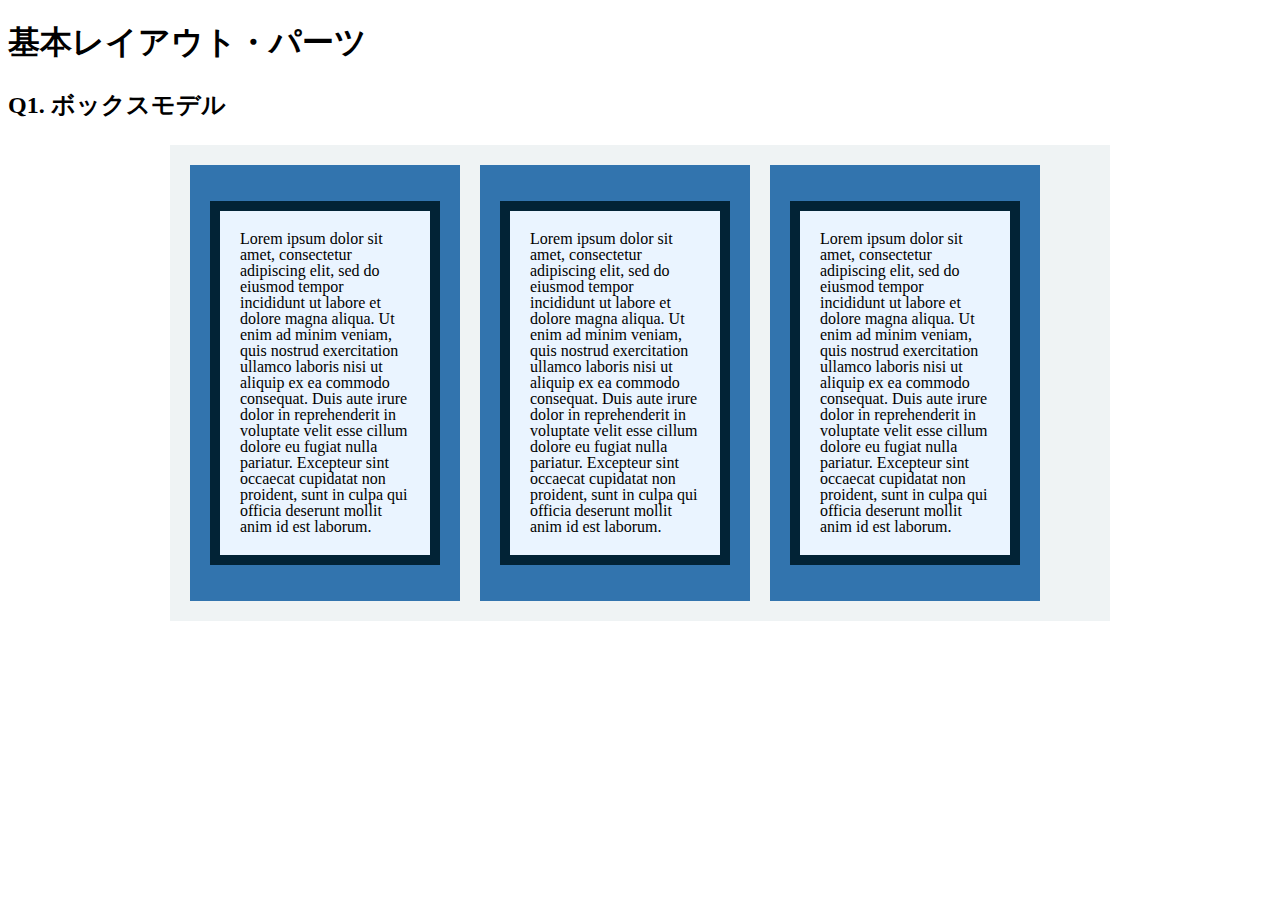
<file: layout_parts/q1/index.html>
<!DOCTYPE html>
<html>
  <head>
    <meta charset="utf-8">
    <meta http-equiv="X-UA-Compatible" content="IE=edge">
    <meta name="viewport" content="width=device-width, initial-scale=1.0, maximum-scale=1.0, user-scalable=no">
    <meta name="format-detection" content="telephone=no">
    <title>基本レイアウト・パーツ</title>
    <link rel="stylesheet" href="http://gizumo-inc.github.io/sample/front-lesson/layout_parts_new/assets/css/reset.css">
    <link rel="stylesheet" href="http://gizumo-inc.github.io/sample/front-lesson/layout_parts_new/assets/css/base.css">
    <link rel="stylesheet" href="css/style.css">
  </head>
  <body>
    <div class="wrapper">
      <h1 class="title">基本レイアウト・パーツ</h1>
      <h2 class="headline">
        <p class="headline__text">Q1. ボックスモデル</p>
      </h2>
      <div class="box">
        <!--
            このQ1のみ「answer」フォルダがあり、そこにQ1でのHTML/CSSの説明が書いてあります。
            その「index.html」をブラウザとテキストエディタで開き、参考にしてみてください。

             この問題はmarginとpaddingとborderをうまく使ってボックスを配置する問題です。
             レイアウトとしては、1つの大きなボックスの中に3つのボックスが横並びになっていて、
             さらにその3つのボックスの中にそれぞれ1つずつボックスが入っている形になっています。
             3つのボックスはfloatで横並びにしているので、clearfixでの解除も忘れないようにしてください。

             ■この問題で使う大事なプロパティ
             ・margin
             ・padding
             ・border
             ・float
        -->
        <!-- 回答はクラスq1の要素の中に書いてね -->
        <!-- すでについてるクラスにはstyleを指定しない。styleをつける場合は自分で新たにクラスをつけること -->
        <div class="q1 q1_content clearfix">
          <div class="q1_content_box">
            <p class="q1_content_text">Lorem ipsum dolor sit amet, consectetur adipiscing elit, sed do eiusmod tempor incididunt ut labore et dolore magna aliqua. Ut enim ad minim veniam, quis nostrud exercitation ullamco laboris nisi ut aliquip ex ea commodo consequat. Duis aute irure dolor in reprehenderit in voluptate velit esse cillum dolore eu fugiat nulla pariatur. Excepteur sint occaecat cupidatat non proident, sunt in culpa qui officia deserunt mollit anim id est laborum.</p>
          </div>

          <div class="q1_content_box">
            <p class="q1_content_text">Lorem ipsum dolor sit amet, consectetur adipiscing elit, sed do eiusmod tempor incididunt ut labore et dolore magna aliqua. Ut enim ad minim veniam, quis nostrud exercitation ullamco laboris nisi ut aliquip ex ea commodo consequat. Duis aute irure dolor in reprehenderit in voluptate velit esse cillum dolore eu fugiat nulla pariatur. Excepteur sint occaecat cupidatat non proident, sunt in culpa qui officia deserunt mollit anim id est laborum.</p>
          </div>
          
          <div class="q1_content_box">
            <p class="q1_content_text">Lorem ipsum dolor sit amet, consectetur adipiscing elit, sed do eiusmod tempor incididunt ut labore et dolore magna aliqua. Ut enim ad minim veniam, quis nostrud exercitation ullamco laboris nisi ut aliquip ex ea commodo consequat. Duis aute irure dolor in reprehenderit in voluptate velit esse cillum dolore eu fugiat nulla pariatur. Excepteur sint occaecat cupidatat non proident, sunt in culpa qui officia deserunt mollit anim id est laborum.</p>
          </div>
            
        </div>
        <!-- 回答はクラスq1の要素の中に書いてね -->
      </div>
    </div>
  </body>
</html>
</file>
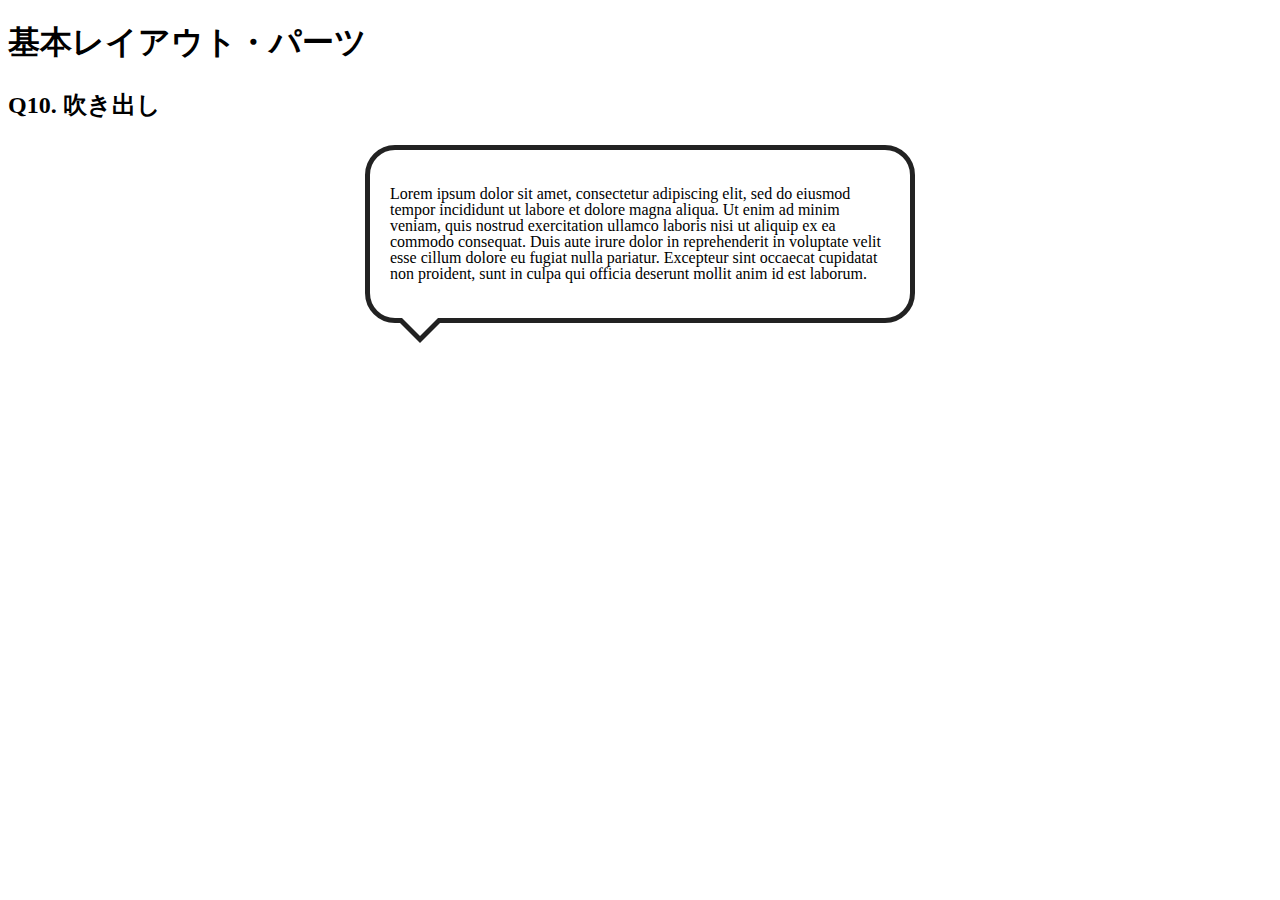
<file: layout_parts/q10/index.html>
<!DOCTYPE html>
<html>
  <head>
    <meta charset="utf-8">
    <meta http-equiv="X-UA-Compatible" content="IE=edge">
    <meta name="viewport" content="width=device-width, initial-scale=1.0, maximum-scale=1.0, user-scalable=no">
    <meta name="format-detection" content="telephone=no">
    <title>基本レイアウト・パーツ</title>
    <link rel="stylesheet" href="http://gizumo-inc.github.io/sample/front-lesson/layout_parts_new/assets/css/reset.css">
    <link rel="stylesheet" href="http://gizumo-inc.github.io/sample/front-lesson/layout_parts_new/assets/css/base.css">
    <link rel="stylesheet" href="css/style.css">
  </head>
  <body>
    <div class="wrapper">
      <h1 class="title">基本レイアウト・パーツ</h1>
      <h2 class="headline">
        <p class="headline__text">Q10. 吹き出し</p>
      </h2>
      <div class="box">
        <!--
             吹き出しというのもwebサイトにおいてよく使われるパーツです。
             これもCSSだけで実装することができますが、吹き出しの枠線の三角の部分がむずかしいかと思います。
             やり方は何通りかありますので、調べてみて自分なりの方法で再現してみてください。

             ■この問題で使う大事なプロパティ
             ・position

             ■この問題で使う大事な擬似要素
             ・:before
             ・:after
        -->
        <!-- 回答はクラスq10の要素の中に書いてね -->
        <!-- すでについてるクラスにはstyleを指定しない。styleをつける場合は自分で新たにクラスをつけること -->
        <div class="q10">
          <div class="q10_box">
            <p class="q10_text">
              Lorem ipsum dolor sit amet, consectetur adipiscing elit, sed do eiusmod tempor incididunt ut labore et dolore magna aliqua. Ut enim ad minim veniam, quis nostrud exercitation ullamco laboris nisi ut aliquip ex ea commodo consequat. Duis aute irure dolor in reprehenderit in voluptate velit esse cillum dolore eu fugiat nulla pariatur. Excepteur sint occaecat cupidatat non proident, sunt in culpa qui officia deserunt mollit anim id est laborum.
            </p>
          </div>
        </div>
        <!-- 回答はクラスq10の要素の中に書いてね -->
      </div>
    </div>
  </body>
</html>
</file>
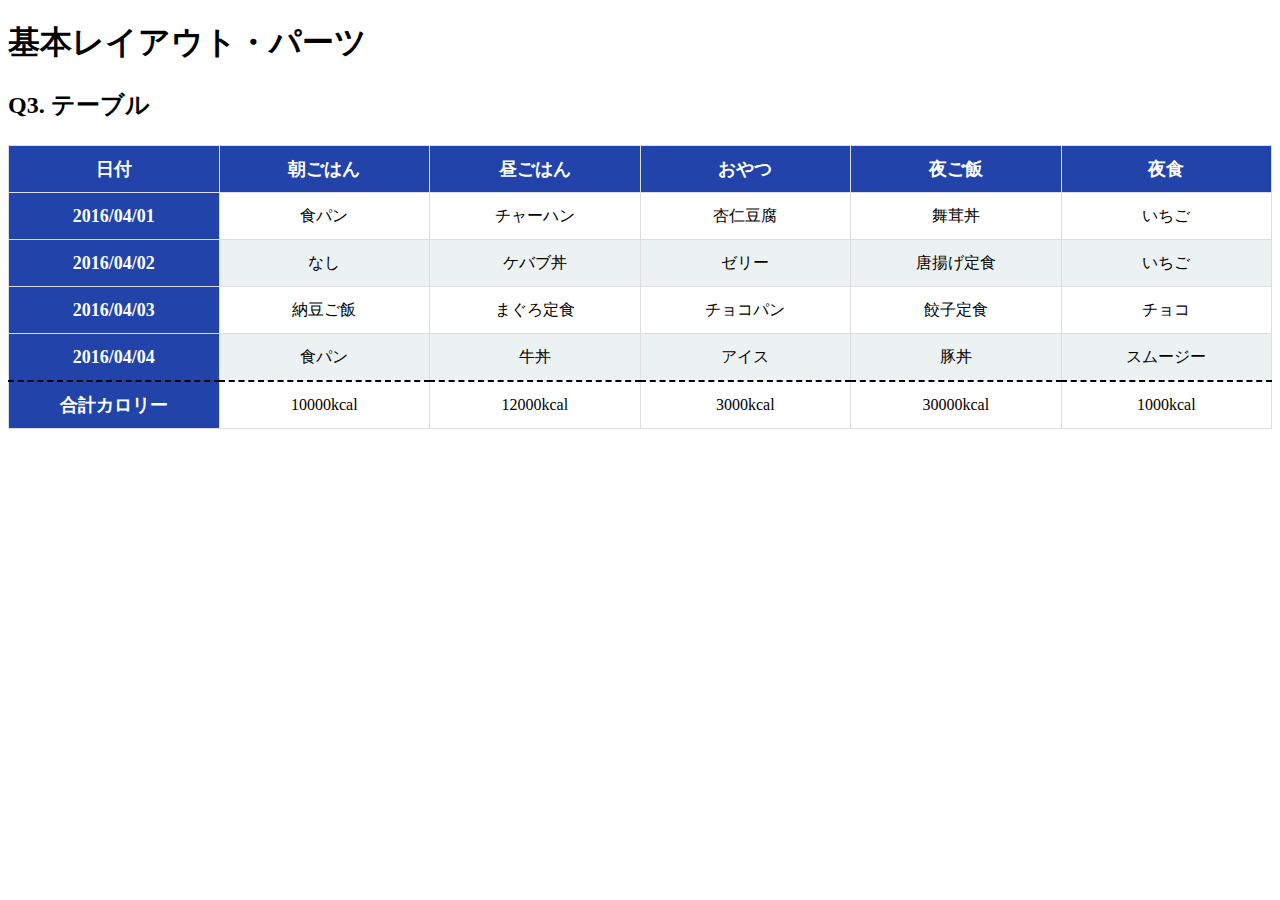
<file: layout_parts/q3/index.html>
<!DOCTYPE html>
<html>
  <head>
    <meta charset="utf-8">
    <meta http-equiv="X-UA-Compatible" content="IE=edge">
    <meta name="viewport" content="width=device-width, initial-scale=1.0, maximum-scale=1.0, user-scalable=no">
    <meta name="format-detection" content="telephone=no">
    <title>基本レイアウト・パーツ</title>
    <link rel="stylesheet" href="http://gizumo-inc.github.io/sample/front-lesson/layout_parts_new/assets/css/reset.css">
    <link rel="stylesheet" href="http://gizumo-inc.github.io/sample/front-lesson/layout_parts_new/assets/css/base.css">
    <link rel="stylesheet" href="css/style.css">
  </head>
  <body>
    <div class="wrapper">
      <h1 class="title">基本レイアウト・パーツ</h1>
      <h2 class="headline">
        <p class="headline__text">Q3. テーブル</p>
      </h2>
      <div class="box">
        <!--
             tableタグを使って表をつくってもらいます。
             tableタグ内では使っていいタグと使っていい順序というものが決まっています。
             それを検索しながら当てはめてください。

             背景色が青いセルのfont-sizeは18pxでline-heightが26pxです。
             それ以外のセルはfont-sizeが16pxでline-heightが22pxです。

             ■この問題で使う大事なプロパティ
             ・table-layout

             ■この問題で使う大事な擬似要素
             ・:nth-child
             ・:first-child
             ・:last-child

             ■必須ではないけど使えると便利な擬似要素
             ・:not
        -->
        <!-- 回答はクラスq3の要素の中に書いてね -->
        <!-- すでについてるクラスにはstyleを指定しない。styleをつける場合は自分で新たにクラスをつけること -->
        <div class="q3">
          <table class="q3_table">
            <thead>
              <tr>
                <th>日付</th>
                <th>朝ごはん</th>
                <th>昼ごはん</th>
                <th>おやつ</th>
                <th>夜ご飯</th>
                <th>夜食</th>
              </tr>
            </thead>
            <tbody>
              <tr>
                <th>2016/04/01</th>
                <td>食パン</td>
                <td>チャーハン</td>
                <td>杏仁豆腐</td>
                <td>舞茸丼</td>
                <td>いちご</td>
              </tr>
              <tr>
                <th>2016/04/02</th>
                <td>なし</td>
                <td>ケバブ丼</td>
                <td>ゼリー</td>
                <td>唐揚げ定食</td>
                <td>いちご</td>
              </tr>
              <tr>
                <th>2016/04/03</th>
                <td>納豆ご飯</td>
                <td>まぐろ定食</td>
                <td>チョコパン</td>
                <td>餃子定食</td>
                <td>チョコ</td>
              </tr>
              <tr>
                <th>2016/04/04</th>
                <td>食パン</td>
                <td>牛丼</td>
                <td>アイス</td>
                <td>豚丼</td>
                <td>スムージー</td>
              </tr>
              <tr>
                <th>合計カロリー</th>
                <td>10000kcal</td>
                <td>12000kcal</td>
                <td>3000kcal</td>
                <td>30000kcal</td>
                <td>1000kcal</td>
              </tr>
            </tbody>
          </table>
        </div>
        <!-- 回答はクラスq3の要素の中に書いてね -->
      </div>
    </div>
  </body>
</html>
</file>
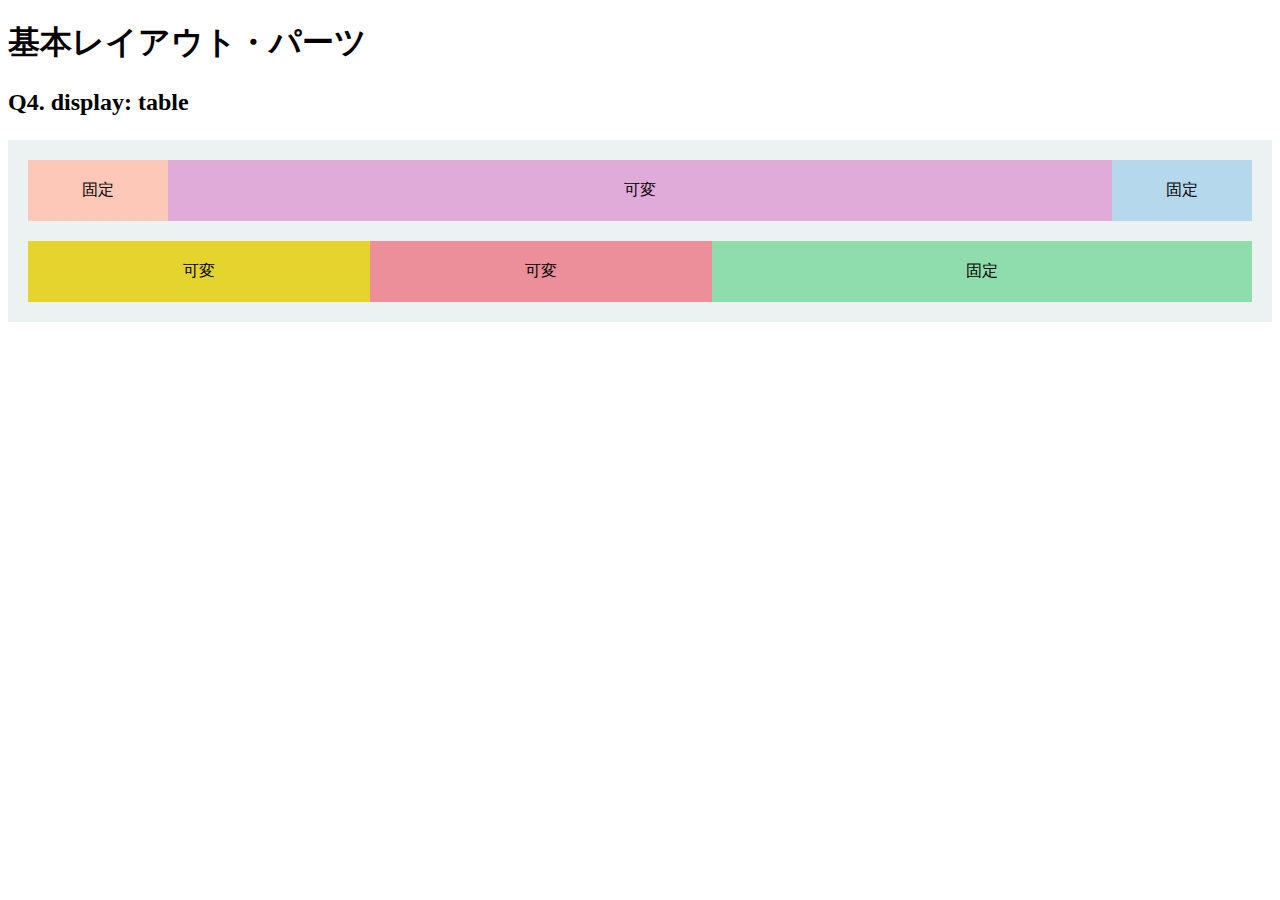
<file: layout_parts/q4/index.html>
<!DOCTYPE html>
<html>
  <head>
    <meta charset="utf-8">
    <meta http-equiv="X-UA-Compatible" content="IE=edge">
    <meta name="viewport" content="width=device-width, initial-scale=1.0, maximum-scale=1.0, user-scalable=no">
    <meta name="format-detection" content="telephone=no">
    <title>基本レイアウト・パーツ</title>
    <link rel="stylesheet" href="http://gizumo-inc.github.io/sample/front-lesson/layout_parts_new/assets/css/reset.css">
    <link rel="stylesheet" href="http://gizumo-inc.github.io/sample/front-lesson/layout_parts_new/assets/css/base.css">
    <link rel="stylesheet" href="css/style.css">
  </head>
  <body>
    <div class="wrapper">
      <h1 class="title">基本レイアウト・パーツ</h1>
      <h2 class="headline">
        <p class="headline__text">Q4. display: table</p>
      </h2>
      <div class="box">
        <!--
             Webサイトを作る際、「メインコンテンツはウィンドウの横幅に応じて伸縮するけれどサイドバーは常に固定値」といったようなレイアウトをすることが多々あります。
             そのようなときに、ウィンドウサイズに対して固定のものと可変のものを横に並べるやり方がわからないとレイアウトができません。
             display: tableを使うことで実現することができるのでやってみましょう。
             固定と書いてあるdivはウィンドウサイズが変わっても横幅が変化せず、可変と書いてあるdivはウィンドウサイズの変化に合わせて横幅が変化するようにスタイルをあてます。

             今回もHTMLは記述してあるので、新たにclassを付与してスタイルをあててください。
             .q4のdivにスタイルを当てる場合は、.q4に当てるのではなく新たにclassを付与してスタイルをあててください。

             ■この問題で使う大事なプロパティ
             ・display: table
             ・display: table-cell
        -->
        <!-- 回答はクラスq4の要素の中に書いてね -->
        <!-- すでについてるクラスにはstyleを指定しない。styleをつける場合は自分で新たにクラスをつけること -->
        <!-- 新たにタグは追加しなくてもできます。 -->
        <div class="q4 q4_box">
          <div class="q4_bar">
            <div class="q4_cell pink">固定</div>
            <div class="q4_cell purple">可変</div>
            <div class="q4_cell blue">固定</div>
          </div>
          <div class="q4_bar">
            <div class="q4_cell yellow">可変</div>
            <div class="q4_cell red">可変</div>
            <div class="q4_cell green">固定</div>
          </div>
        </div>
        <!-- 回答はクラスq4の要素の中に書いてね -->
      </div>
    </div>
  </body>
</html>
</file>
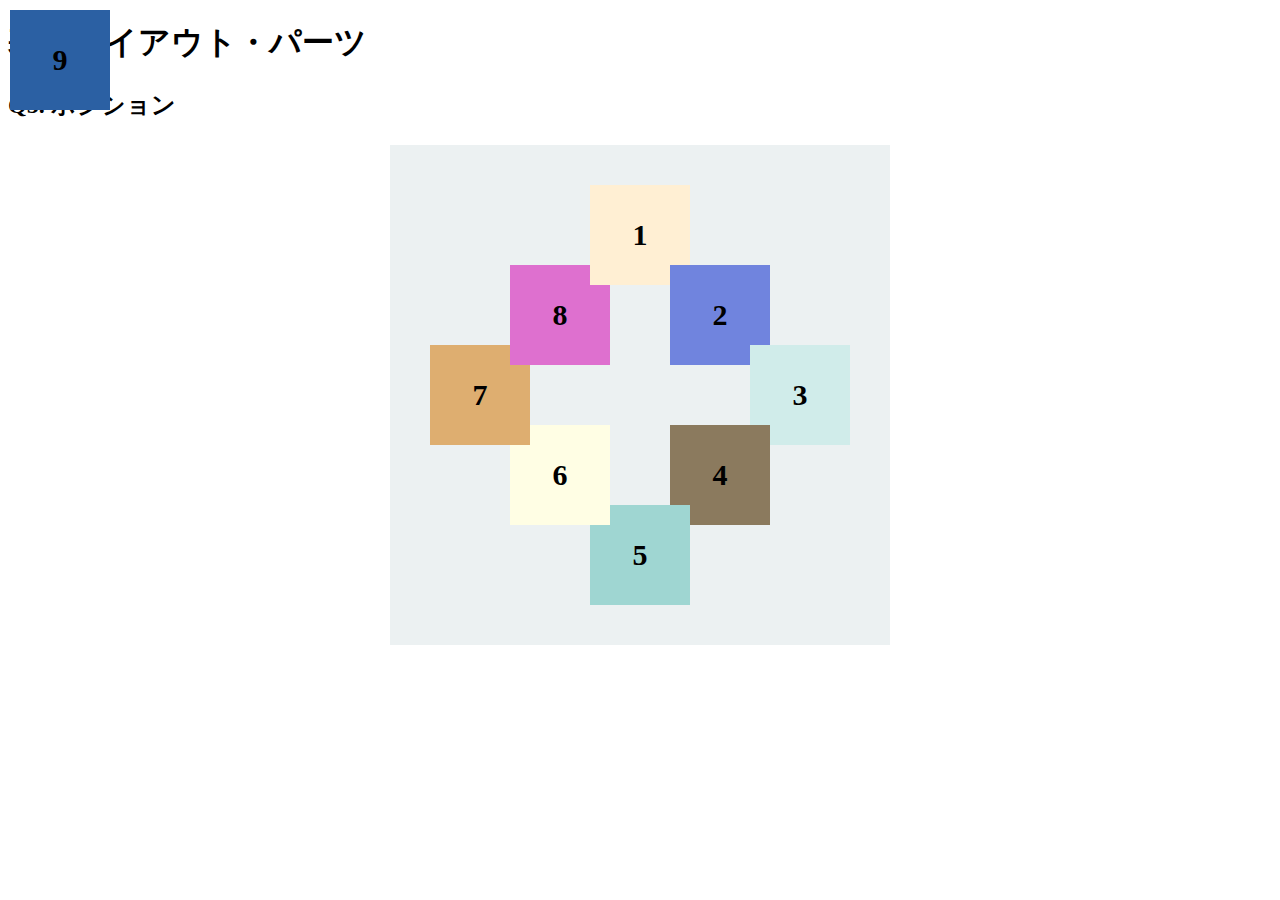
<file: layout_parts/q5/index.html>
<!DOCTYPE html>
<html>
  <head>
    <meta charset="utf-8">
    <meta http-equiv="X-UA-Compatible" content="IE=edge">
    <meta name="viewport" content="width=device-width, initial-scale=1.0, maximum-scale=1.0, user-scalable=no">
    <meta name="format-detection" content="telephone=no">
    <title>基本レイアウト・パーツ</title>
    <link rel="stylesheet" href="http://gizumo-inc.github.io/sample/front-lesson/layout_parts_new/assets/css/reset.css">
    <link rel="stylesheet" href="http://gizumo-inc.github.io/sample/front-lesson/layout_parts_new/assets/css/base.css">
    <link rel="stylesheet" href="css/style.css">
  </head>
  <body>
    <div class="wrapper">
      <h1 class="title">基本レイアウト・パーツ</h1>
      <h2 class="headline">
        <p class="headline__text">Q5. ポジション</p>
      </h2>
      <div class="box">
        <!--
             9個のボックスをきれいに配置しましょう。ボックスの重なり方(どれが上にあるのか)も意識してください。
             9番のボックスは常に(画面サイズに関わらず、スクロールに付随して)画面の左上に存在するように配置してください。

             ちなみにこの問題では、すでにHTMLは用意されています。
             ただ順序がばらばらになっているので、HTMLは変えずにCSSだけで正しい順序で配置してみてください。(classの付与は可)

             普通にやると1番のボックスが8番のボックスの下になってしまいます。
             下記にある「この問題で使う大事な擬似要素」のbefore or afterを使って、
             1番のボックスと同じ色、重なり部分と同じ大きさの要素を作ってpositionで配置しましょう。

             ■この問題で使う大事なプロパティ
             ・position
             ・z-index
             ■この問題で使う大事な擬似要素
             ・:before or :after
        -->
        <!-- 回答はクラスq5の要素の中に書いてね -->
        <!-- すでについてるクラスにはstyleを指定しない。styleをつける場合は自分で新たにクラスをつけること -->
        <!-- 新たにタグは追加しなくてもできます。 -->
        <div class="q5 q5_box">
          <div class="q5_content box8">8</div>
          <div class="q5_content box5">5</div>
          <div class="q5_content box1">1</div>
          <div class="q5_content box7">7</div>
          <div class="q5_content box4">4</div>
          <div class="q5_content box6">6</div>
          <div class="q5_content box2">2</div>
          <div class="q5_content box3">3</div>
          <div class="q5_content box9">9</div>
        </div>
        <!-- 回答はクラスq5の要素の中に書いてね -->
      </div>
    </div>
  </body>
</html>
</file>
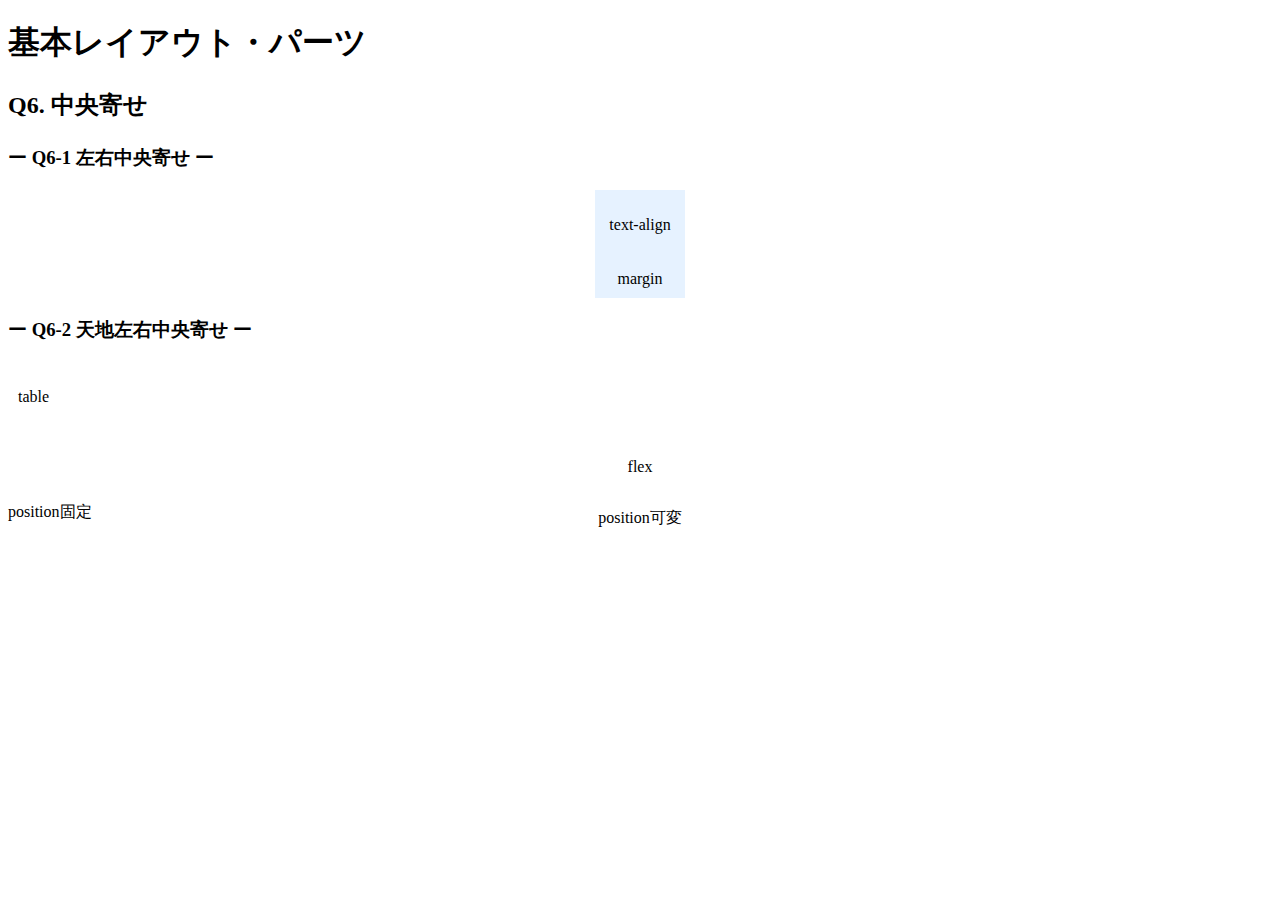
<file: layout_parts/q6/index.html>
<!DOCTYPE html>
<html>
  <head>
    <meta charset="utf-8">
    <meta http-equiv="X-UA-Compatible" content="IE=edge">
    <meta name="viewport" content="width=device-width, initial-scale=1.0, maximum-scale=1.0, user-scalable=no">
    <meta name="format-detection" content="telephone=no">
    <title>基本レイアウト・パーツ</title>
    <link rel="stylesheet" href="http://gizumo-inc.github.io/sample/front-lesson/layout_parts_new/assets/css/reset.css">
    <link rel="stylesheet" href="http://gizumo-inc.github.io/sample/front-lesson/layout_parts_new/assets/css/base.css">
    <link rel="stylesheet" href="css/style.css">
  </head>
  <body>
    <div class="wrapper">
      <h1 class="title">基本レイアウト・パーツ</h1>
      <h2 class="headline">
        <p class="headline__text">Q6. 中央寄せ</p>
      </h2>
      <div class="box">
        <!--
             左右の中央寄せや、天地(上下)の中央寄せというのはサイトを作っているとよく遭遇するレイアウトです。
             色々なやり方があるのですが、状況に応じて最適なものは違うので適切な配置の仕方ができるようになりましょう。
             この問題ではHTMLはすでに用意しているので、classを自分で付与してスタイルをあててください。
        -->
        <div class="box__inner">
          <h3 class="box__headline">
            <p class="box__headline__text">ー Q6-1 左右中央寄せ ー</p>
          </h3>
          <!--
               ブロック要素内のテキスト(or インライン要素)の左右中央寄せに関してはtext-align:centerを設定することで簡単にできます。
               ただ、ブロック要素そのものの左右中央寄せは少し工夫をしないとできません。
               大きく分けて2通りのやり方があるのですが、それが以下の問題の2つです。
               中央寄せするブロックの横幅が可変の場合はtext-alignでの方法が、固定の場合はmarginでの方法が向いています。
          -->
          <div class="q6 q6--horizontal">
            <!--
                 ■この問題で使う大事なプロパティ
                 ・display
                 ・text-align
            -->
            <!-- Q6-1の回答はここに書いてね -->
            <!-- 新たにタグは追加しなくてもできます。 -->
            <div class="q6__box q6_1_left">
              <div class="q6_1 q6_1_left_text">
                <p>text-align</p>
              </div>
            </div>
            <!-- Q6-1の回答はここに書いてね -->

            <!--
                 ■この問題で使う大事なプロパティ
                 ・margin
            -->
            <!-- Q6-1の回答はここに書いてね -->
            <!-- 新たにタグは追加しなくてもできます。 -->
            <div class="q6__box q6_1_right">
              <p class="q6_1">margin</p>
            </div>
            <!-- Q6-1の回答はここに書いてね -->
          </div>
        </div>

        <div class="box__inner">
          <h3 class="box__headline">
            <p class="box__headline__text">ー Q6-2 天地左右中央寄せ ー</p>
          </h3>
          <!--
               ブロック要素の天地中央寄せは左右よりも難易度が高くなります。
               そして天地の中央寄せができる状態だと左右もできる状態に自然になっているため、今回は天地左右の中央寄せになります。
               やり方は大きくわけて3つあります。
               1番目の方法は少し前までよく使われていたやり方で全てのブラウザで表示ができますが、HTMLの記述が冗長になってしまいます。
               2番目の方法は最新の記述で、とても簡単に書くことができますが、少し古いブラウザだと対応していません。
               3番目の方法もよく使われますが、これも少し古いブラウザだと対応していません。

               この問題もHTMLが用意されているのでclassを付与してスタイルをあててください。すでにふられているclassにスタイルをあてることはせず、新規でclassを作ってください。
          -->
          <!--
               ■この問題で使う大事なプロパティ
               ・display: table
               ・display: table-cell
               ・display: inline-block
               ・vertical-align
          -->
          <!-- Q6-2の回答はここに書いてね -->
          <!-- すでについてるクラスにはstyleを指定しない。styleをつける場合は自分で新たにクラスをつけること -->
          <!-- 新たにタグは追加しなくてもできます。 -->
          <div class="q6 q6--around q6_2_table">
            <div class="q6_2_table_box">
              <p class="q6_2_table_text">table</p>
            </div>
          </div>
          <!-- Q6-2の回答はここに書いてね -->
          <!--
               ■この問題で使う大事なプロパティ
               ・display: flex
               ・align-items
               ・justify-content
          -->
          <!-- Q6-2の回答はここに書いてね -->
          <!-- すでについてるクラスにはstyleを指定しない。styleをつける場合は自分で新たにクラスをつけること -->
          <!-- 新たにタグは追加しなくてもできます。 -->
          <div class="q6 q6--around q6_2_flex">
            <p class="q6_2_flex_text">flex</p>
          </div>
          <!-- Q6-2の回答はここに書いてね -->
          <div class="q6 q6--position">
            <!--
                 中央寄せする要素のサイズが固定のとき

                 ■この問題で使う大事なプロパティ
                 ・position
                 ・margin
            -->
            <!-- Q6-2の回答はここに書いてね -->
            <!-- すでについてるクラスにはstyleを指定しない。styleをつける場合は自分で新たにクラスをつけること -->
            <!-- 新たにタグは追加しなくてもできます。 -->
            <div class="q6__box is-stable q6_2_position1">
              <p class="q6__box__inner q6_2_position1_text">position固定</p>
            </div>
            <!-- Q6-2の回答はここに書いてね -->
            <!--
                 中央寄せする要素のサイズが可変のとき

                 ■この問題で使う大事なプロパティ
                 ・position
                 ・transform
            -->
            <!-- Q6-2の回答はここに書いてね -->
            <!-- すでについてるクラスにはstyleを指定しない。styleをつける場合は自分で新たにクラスをつけること -->
            <!-- 新たにタグは追加しなくてもできます。 -->
            <div class="q6__box is-flexible q6_2_position2">
              <p class="q6__box__inner q6_2_position2_text">position可変</p>
            </div>
            <!-- Q6-2の回答はここに書いてね -->
          </div>
        </div>
      </div>
    </div>
  </body>
</html>
</file>
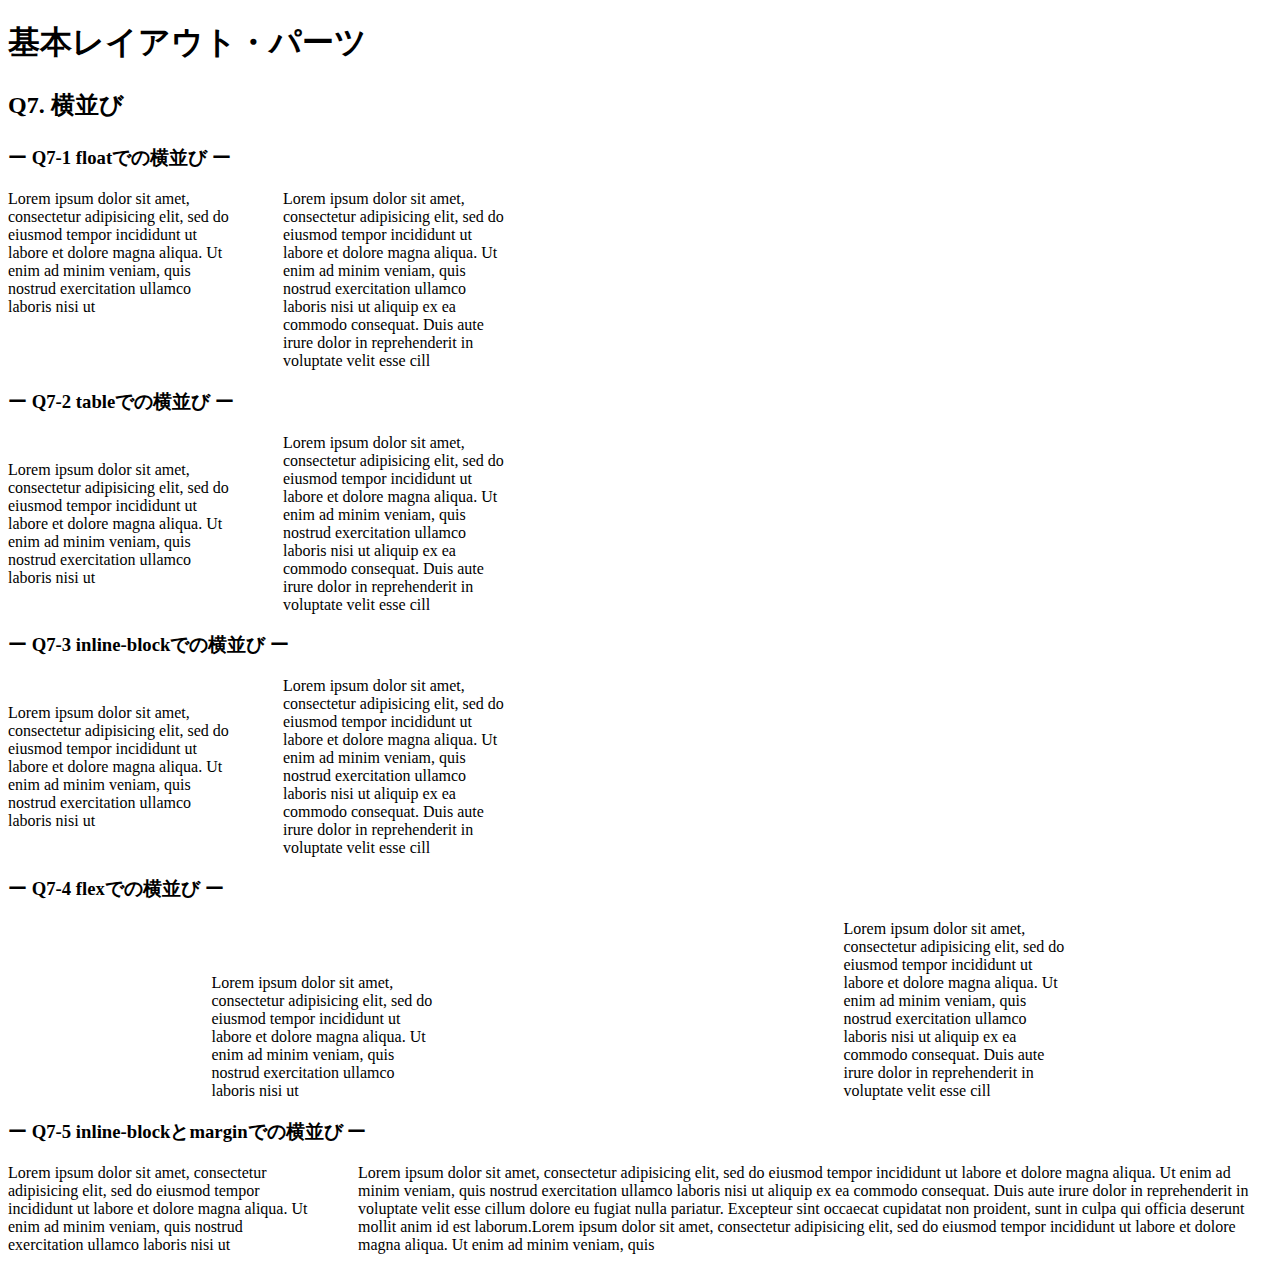
<file: layout_parts/q7/index.html>
<!DOCTYPE html>
<html>
  <head>
    <meta charset="utf-8">
    <meta http-equiv="X-UA-Compatible" content="IE=edge">
    <meta name="viewport" content="width=device-width, initial-scale=1.0, maximum-scale=1.0, user-scalable=no">
    <meta name="format-detection" content="telephone=no">
    <title>基本レイアウト・パーツ</title>
    <link rel="stylesheet" href="http://gizumo-inc.github.io/sample/front-lesson/layout_parts_new/assets/css/reset.css">
    <link rel="stylesheet" href="http://gizumo-inc.github.io/sample/front-lesson/layout_parts_new/assets/css/base.css">
    <link rel="stylesheet" href="css/style.css">
  </head>
  <body>
    <div class="wrapper">
      <h1 class="title">基本レイアウト・パーツ</h1>
      <h2 class="headline">
        <p class="headline__text">Q7. 横並び</p>
      </h2>
      <div class="box">
        <!--
             要素を横並びにするというのは、高頻出のレイアウトです。
             色々なやり方があるのですが、状況に応じて最適なものは違うので適切な配置の仕方ができるようになりましょう。
             この問題ではHTMLはすでに用意しているので、classを自分で付与してスタイルをあててください。
        -->
        <div class="box__inner">
          <h3 class="box__headline">
            <p class="box__headline__text">ー Q7-1 floatでの横並び ー</p>
          </h3>
          <!--
               ■この問題で使う大事なプロパティ
               ・float
          -->
          <!-- Q7の回答はここに書いてね -->
          <!-- すでについてるクラスにはstyleを指定しない。styleをつける場合は自分で新たにクラスをつけること -->
          <!-- 新たにタグは追加しなくてもできます。 -->
          <div class="q7 q7--float">
            <div class="q7__inner q7_float clearfix">
              <div class="q7__box q7_box">
                Lorem ipsum dolor sit amet, consectetur adipisicing elit, sed do eiusmod tempor incididunt ut labore et dolore magna aliqua. Ut enim ad minim veniam, quis nostrud exercitation ullamco laboris nisi ut
              </div>
              <div class="q7__box q7_box">
                Lorem ipsum dolor sit amet, consectetur adipisicing elit, sed do eiusmod tempor incididunt ut labore et dolore magna aliqua. Ut enim ad minim veniam, quis nostrud exercitation ullamco laboris nisi ut aliquip ex ea commodo consequat. Duis aute irure dolor in reprehenderit in voluptate velit esse cill
              </div>
            </div>
          </div>
          <!-- Q7の回答はここに書いてね -->
        </div>

        <div class="box__inner">
          <h3 class="box__headline">
            <p class="box__headline__text">ー Q7-2 tableでの横並び ー</p>
          </h3>
          <!--
               少しクセのある横並び方法です。

               ■この問題で使う大事なプロパティ
               ・display: table
               ・display: table-cell
          -->
          <!-- Q7の回答はここに書いてね -->
          <!-- すでについてるクラスにはstyleを指定しない。styleをつける場合は自分で新たにクラスをつけること -->
          <!-- 新たにタグは追加しなくてもできます。 -->
          <div class="q7 q7--table">
            <div class="q7__inner q7_2_box">
              <div class="q7__box q7_box">
                <div class="q7__box__text q7_2_text">
                  Lorem ipsum dolor sit amet, consectetur adipisicing elit, sed do eiusmod tempor incididunt ut labore et dolore magna aliqua. Ut enim ad minim veniam, quis nostrud exercitation ullamco laboris nisi ut
                </div>
              </div>
              <div class="q7__box q7_box">
                <div class="q7__box__text q7_2_text">
                  Lorem ipsum dolor sit amet, consectetur adipisicing elit, sed do eiusmod tempor incididunt ut labore et dolore magna aliqua. Ut enim ad minim veniam, quis nostrud exercitation ullamco laboris nisi ut aliquip ex ea commodo consequat. Duis aute irure dolor in reprehenderit in voluptate velit esse cill
                </div>
              </div>
            </div>
          </div>
          <!-- Q7の回答はここに書いてね -->
        </div>

        <div class="box__inner">
          <h3 class="box__headline">
            <p class="box__headline__text">ー Q7-3 inline-blockでの横並び ー</p>
          </h3>
          <!--
               ■この問題で使う大事なプロパティ
               ・display: inline-block
          -->
          <!-- Q7の回答はここに書いてね -->
          <!-- すでについてるクラスにはstyleを指定しない。styleをつける場合は自分で新たにクラスをつけること -->
          <!-- 新たにタグは追加しなくてもできます。 -->
          <div class="q7 q7--inlineblock">
            <div class="q7__inner q7_3_box">
              <div class="q7__box q7_box">
                Lorem ipsum dolor sit amet, consectetur adipisicing elit, sed do eiusmod tempor incididunt ut labore et dolore magna aliqua. Ut enim ad minim veniam, quis nostrud exercitation ullamco laboris nisi ut
              </div>
              <div class="q7__box q7_box">
                Lorem ipsum dolor sit amet, consectetur adipisicing elit, sed do eiusmod tempor incididunt ut labore et dolore magna aliqua. Ut enim ad minim veniam, quis nostrud exercitation ullamco laboris nisi ut aliquip ex ea commodo consequat. Duis aute irure dolor in reprehenderit in voluptate velit esse cill
              </div>
            </div>
          </div>
          <!-- Q7の回答はここに書いてね -->
        </div>

        <div class="box__inner">
          <h3 class="box__headline">
            <p class="box__headline__text">ー Q7-4 flexでの横並び ー</p>
          </h3>
          <!--
               簡単に横並びが可能、かつ様々なアレンジが可能ですが、
               少し古いブラウザには対応してないので、他のものもしっかりと覚えるようにしましょう。

               ■この問題で使う大事なプロパティ
               ・flex
          -->
          <!-- Q7の回答はここに書いてね -->
          <!-- すでについてるクラスにはstyleを指定しない。styleをつける場合は自分で新たにクラスをつけること -->
          <!-- 新たにタグは追加しなくてもできます。 -->
          <div class="q7 q7--flex">
            <div class="q7__inner q7_4_box">
              <div class="q7__box q7_box">
                Lorem ipsum dolor sit amet, consectetur adipisicing elit, sed do eiusmod tempor incididunt ut labore et dolore magna aliqua. Ut enim ad minim veniam, quis nostrud exercitation ullamco laboris nisi ut
              </div>
              <div class="q7__box q7_box">
                Lorem ipsum dolor sit amet, consectetur adipisicing elit, sed do eiusmod tempor incididunt ut labore et dolore magna aliqua. Ut enim ad minim veniam, quis nostrud exercitation ullamco laboris nisi ut aliquip ex ea commodo consequat. Duis aute irure dolor in reprehenderit in voluptate velit esse cill
              </div>
            </div>
          </div>
          <!-- Q7の回答はここに書いてね -->
        </div>

        <div class="box__inner">
          <h3 class="box__headline">
            <p class="box__headline__text">ー Q7-5 inline-blockとmarginでの横並び ー</p>
          </h3>
          <!--
               上記でやったdisplay: inline-block;での横並び方法の派生です。
               この方法を使うと固定幅 + 可変幅のレイアウトで横並びが可能です。
               ネガティブマージン（例：margin-left: -200px;）を使用します。

               ただ方法はいくつかあるので、固定幅 + 可変幅になっていれば問題ないです。

               ■この問題で使う大事なプロパティ
               ・display: inline-block
               ・margin, padding
          -->
          <!-- Q7の回答はここに書いてね -->
          <!-- すでについてるクラスにはstyleを指定しない。styleをつける場合は自分で新たにクラスをつけること -->
          <!-- 新たにタグは追加しなくてもできます。 -->
          <div class="q7 q7--margin">
            <div class="q7__inner is-full q7_5_box">
              <div class="q7__box q7_5_left">
                <div class="q7__box__text">
                  Lorem ipsum dolor sit amet, consectetur adipisicing elit, sed do eiusmod tempor incididunt ut labore et dolore magna aliqua. Ut enim ad minim veniam, quis nostrud exercitation ullamco laboris nisi ut
                </div>
              </div>
              <div class="q7__box q7_5_right">
                <div class="q7__box__text">
                  Lorem ipsum dolor sit amet, consectetur adipisicing elit, sed do eiusmod tempor incididunt ut labore et dolore magna aliqua. Ut enim ad minim veniam, quis nostrud exercitation ullamco laboris nisi ut aliquip ex ea commodo consequat. Duis aute irure dolor in reprehenderit in voluptate velit esse cillum dolore eu fugiat nulla pariatur. Excepteur sint occaecat cupidatat non proident, sunt in culpa qui officia deserunt mollit anim id est laborum.Lorem ipsum dolor sit amet, consectetur adipisicing elit, sed do eiusmod tempor incididunt ut labore et dolore magna aliqua. Ut enim ad minim veniam, quis
                </div>
              </div>
            </div>
          </div>
          <!-- Q7の回答はここに書いてね -->
        </div>
      </div>
    </div>
  </body>
</html>
</file>
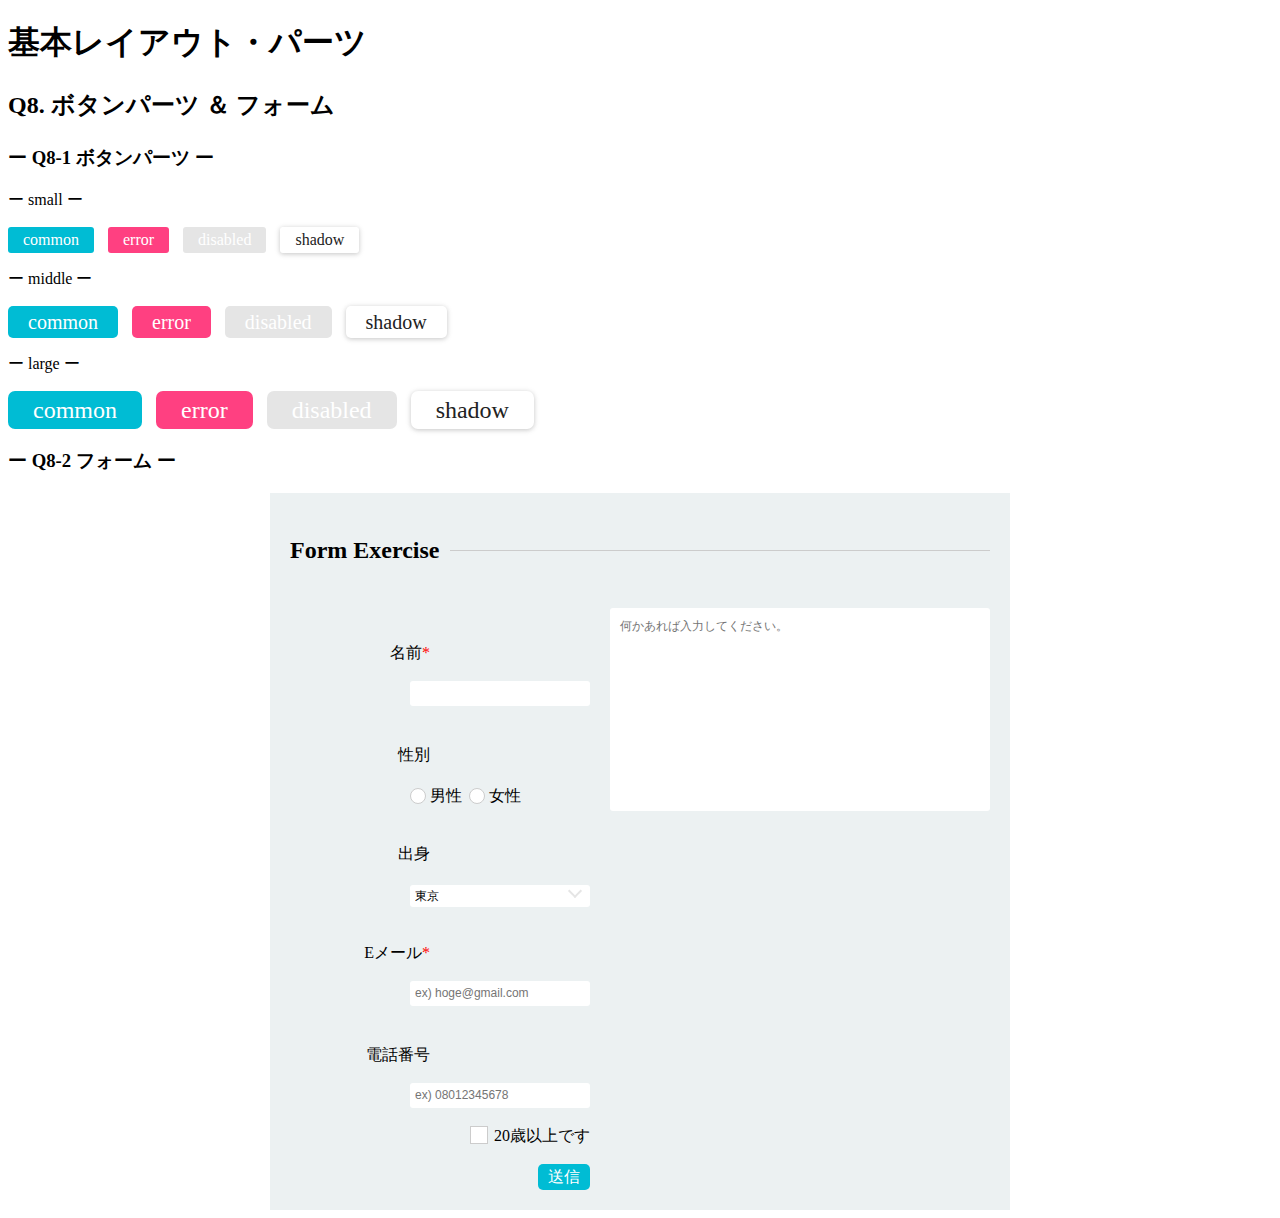
<file: layout_parts/q8/index.html>
<!DOCTYPE html>
<html>
  <head>
    <meta charset="utf-8">
    <meta http-equiv="X-UA-Compatible" content="IE=edge">
    <meta name="viewport" content="width=device-width, initial-scale=1.0, maximum-scale=1.0, user-scalable=no">
    <meta name="format-detection" content="telephone=no">
    <title>基本レイアウト・パーツ</title>
    <link rel="stylesheet" href="http://gizumo-inc.github.io/sample/front-lesson/layout_parts_new/assets/css/reset.css">
    <link rel="stylesheet" href="http://gizumo-inc.github.io/sample/front-lesson/layout_parts_new/assets/css/base.css">
    <link rel="stylesheet" href="css/style.css">
  </head>
  <body>
    <div class="wrapper">
      <h1 class="title">基本レイアウト・パーツ</h1>
      <h2 class="headline">
        <p class="headline__text">Q8. ボタンパーツ ＆ フォーム</p>
      </h2>
      <div class="box">
        <div class="box__inner">
          <h3 class="box__headline">
            <p class="box__headline__text">ー Q8-1 ボタンパーツ ー</p>
          </h3>
          <!--
               この問題は特に難しいプロパティは使いませんので、普通にやれば簡単にボタンを作ることができます。
               ただ、意識していただきたいのは、classを適切にふることで共通化できるスタイルは共通化してしまうということです。
               この問題もHTMLはすでに記述してありますので、ボタンのdivにclassを付与してスタイルを当ててください。
               .q8--btnにfont-sizeを0として指定してあるので必ずボタン部分でfont-sizeを指定してください。
          -->
          <!-- 回答はここに書いてね -->
          <!-- すでについてるクラスにはstyleを指定しない。styleをつける場合は自分で新たにクラスをつけること -->
          <!-- 新たにタグは追加しなくてもできます。 -->
          <div class="q8 q8--btn">
            <p class="q8__title">ー small ー</p>
            <div class="q8_1_btn common small">common</div>
            <div class="q8_1_btn error small">error</div>
            <div class="q8_1_btn disabled small">disabled</div>
            <div class="q8_1_btn shadow small">shadow</div>
          </div>

          <div class="q8 q8--btn">
            <p class="q8__title">ー middle ー</p>
            <div class="q8_1_btn common middle">common</div>
            <div class="q8_1_btn error middle">error</div>
            <div class="q8_1_btn disabled middle">disabled</div>
            <div class="q8_1_btn shadow middle">shadow</div>
          </div>

          <div class="q8 q8--btn">
            <p class="q8__title">ー large ー</p>
            <div class="q8_1_btn common large">common</div>
            <div class="q8_1_btn error large">error</div>
            <div class="q8_1_btn disabled large">disabled</div>
            <div class="q8_1_btn shadow large">shadow</div>
          </div>
          <!-- 回答はここに書いてね -->
        </div>

        <div class="box__inner">
          <h3 class="box__headline">
            <p class="box__headline__text">ー Q8-2 フォーム ー</p>
          </h3>
          <!--
               Webサイトを作る際、コンタクトフォームを実装する機会がとても多くあります。
               ここで使われるタグは一般的にはデザインするのが難しいと言われていますが、それをやらないといけない状況は結構多いです。（簡単リセットされない、:focusや:activeを使う）
               まずは元々タグにあてられているスタイルを解除して、フラットな状態にしてからスタイルを当てていくことが大事です。

               特にradioとcheckboxのチェックのスタイルが難しいと思います。
               やり方として、既存のチェックは使わずに擬似要素でチェックのフィールドを再現します。:checkedを使えばチェックされているかどうかでスタイルを変えることができるので、これをうまく使いましょう。cssでは+（隣接セレクタ）というものも使わなくてはなりませんので、調べてみましょう。
               また、一番下のボタンはbuttonタグを使って実装しましょう。（<input type="submit">を使って実装することも可能です）

               この課題では、実際にユーザーが入力した値を送れる状態まで作っていただきます。answerの方で確認していただきたいのですが、全ての入力フォームを適当に記述してsubmitボタンを押してみてください。URL欄の最後に「?name=...」という感じの文字列が追加されているのがわかると思います。（その?以降のものをパラメーターと呼びます。複数ある場合は?◯◯=□□&△△=××のように&繋ぎになります。◯◯や△△の部分はinputタグやselectタグのname属性が入ります。）
               これが、入力した値を送信できている状態です。本来ではこの値をサーバーサイドで受け取ってフォームの処理をするのですが、今回はHTMLを使って送信するまでをやってもらいます。
               answerで入力した値を自分で作ったフォームに全く同じように入力した場合、URLが全く同じように変わる状態にしてください。（formのaction属性やmethod属性が関係してきます）
               また赤の*(アスタリスク)の部分は必須項目です。必須項目を空にしたまま送信しようとするとアラートが表示される処理も再現しましょう。

               また、この問題はレイアウトが複雑なため、サイズや色の確認のためにデベロッパーツールを見ても構いません。
               ただ全ての答えを見るといったことはしないようにしましょう。

               ■この問題で使う大事なhtml要素
               ・label
               ・form
               ・input(type="text")
               ・input(type="radio")
               ・input(type="checkbox")
               ・textarea
               ・select
               ・button (inputも可能)
               ■この問題で使う大事なプロパティ
               ・appearance(-webkit-appearance)
               ・outline
               ■この問題で使う大事な擬似要素
               ・:checked
               ・:focus
               ・:active
               ・:before
               ・:after
          -->
          <!-- 回答はここに書いてね -->
          <!-- すでについてるクラスにはstyleを指定しない。styleを付ける場合は自分で新たにクラスをつけること -->
          <div class="q8">
            <form class="q8_2">
              <div class="label">
                  <p class="form_title">Form Exercise</p>
              </div>
              <div class="q8_2_down clearfix">
                <div class="q8_2_left">
                  <ul class="q8_2_left_box">
                    <li class="clearfix">
                      <p class="name left_size">名前<span class="red">*</span></p>
                      <input class="name_box right_size box_line" type="text" name="name" required>
                    </li>
                    <li class="clearfix">                    
                      <p class="gebder left_size">性別</p>
                      <div class="right_size box_size">
                        <label class="sex_label">
                          <input class="sex_box" type="radio" name="gender">
                          <span class="sex_text">男性</span>
                        </label>
                        <label class="sex_label">
                          <input class="sex_box" type="radio" name="gender">
                          <span class="sex_text">女性</span>
                        </label>
                      </div>
                    </li>
                    <li class="clearfix">
                      <p class="from left_size">出身</p>
                      <div class="select right_size box_size">
                        <select class="select_box" name="from">
                          <option>東京</option>
                          <option>埼玉</option>
                          <option>千葉</option>
                          <option>神奈川</option>
                        </select>
                      </div>
                    </li>
                    <li class="clearfix">
                      <p class="mail left_size">Eメール<span class="red">*</span></p>
                      <input class="mail_box right_size box_line" type="email" name="mail" placeholder="ex) hoge@gmail.com" required>
                    </li>
                    <li class="clearfix">
                      <p class="phone left_size">電話番号</p>
                      <input class="tel_box right_size box_line" type="text" name="tel" placeholder="ex) 08012345678">
                    </li>
                    <li class="clearfix">
                      <div class="right_size twenty">
                        <label class="twenty_label">
                          <input type="checkbox" name="twenty" class="twenty_box"><span class="twenty_text">20歳以上です</span>
                        </label>
                      </div>
                    </li>
                  </ul>
                  <div class="q8_2_btn">
                    <button class="btn" type="submit">送信</button>
                  </div>
                </div>
                <div class="q8_2_right">
                  <textarea name="kanso" placeholder="何かあれば入力してください。" class="textarea"></textarea>
                </div>
              </div>
            </form>
          </div>
          <!-- 回答はここに書いてね -->
        </div>
      </div>
    </div>
  </body>
</html>
</file>
<file: layout_parts/q1/css/style.css>
@charset "UTF-8";

/* 回答はここに書いてね */

.clearfix:after {
  display: block;
  content: "";
  clear: both;
}

.q1_content{
  width: 900px;
  margin: 0 auto;
  padding: 20px;
  background-color: #eff3f4;
}

.q1_content_box{
  float: left;
  margin-left: 20px;
  padding: 20px;
  width: 230px;
  background-color: #3274ae;
}

.q1_content .q1_content_box:first-child {
  margin-left: 0;
}

.q1_content_text{
  padding: 20px;
  font-size: 16px;
  line-height: 16px;
  border: 10px solid #022336;
  background-color: #eaf4ff;
}
/* 回答はここに書いてね */
</file>
<file: layout_parts/q10/css/style.css>
@charset "UTF-8";

/* 回答はここに書いてね */
.q10_box{
  position: relative;
  width: 500px;
  margin: 0 auto;
  border: 5px solid #222;
  border-radius: 30px;
  padding: 20px;
}

.q10_text{
  font-size:16px;
  line-height: 16px;
}

.q10_box:before{
  position: absolute;
  left: 30px;
  bottom: -45px;
  border: 20px solid transparent;
  border-top:20px solid #222;
  content: "";
  z-index: 1;
}

.q10_box:after{
  position: absolute;
  left: 30px;
  bottom: -38px;
  border: 20px solid transparent;
  border-top:20px solid #fff;
  content: "";
  z-index: 2;
}
/* 回答はここに書いてね */
</file>
<file: layout_parts/q3/css/style.css>
@charset "UTF-8";

/* 回答はここに書いてね */

.q3_table{
  border: solid #dedede 1px;
  border-collapse: collapse;
  table-layout: fixed;
  width: 100%;
  text-align: center;
}

.q3_table th{
  background-color: #2244aa;
  font-size: 18px;
  line-height: 26px;
  color: #fff;
  padding-top: 10px;
  padding-bottom: 10px;
}


.q3_table td,
.q3_table th{
  border: solid #dedede 1px;
}

.q3_table td{
  font-size: 16px;
  line-height: 22px;
}

.q3_table > tbody > tr:nth-child(2n){
  background-color: #ecf1f2;
}

.q3_table > tbody > tr:last-child{
  border-top: dashed #000 2px;
}



/* 回答はここに書いてね */
</file>
<file: layout_parts/q4/css/style.css>
@charset "UTF-8";

/* 回答はここに書いてね */
.q4_box{
  background-color: #ecf1f2;
  padding: 20px;
  box-sizing: border-box;
}

.q4_bar{
  width:100%;
  display: table;
  box-sizing: border-box;
  text-align: center;
}

.q4_bar:last-child{
  margin-top: 20px;
}

.q4_cell{
  padding: 20px;
  display: table-cell;
}

.pink{
  background-color: #fdc8b8;
  width: 100px;
}

.purple{
  background-color: #e0abd9;
}

.blue{
  background-color: #b6d8ed;
  width: 100px;
}

.yellow{
  background-color: #e5d32e;
}

.red{
  background-color: #ec8f9a;
}

.green{
  background-color: #8fdcad;
  width: 500px;
}

/* 回答はここに書いてね */
</file>
<file: layout_parts/q5/css/style.css>
@charset "UTF-8";

/* 回答はここに書いてね */

.q5_box{
  background-color: #ecf1f2;
  width: 500px;
  height: 500px;
  margin: 0 auto;
  position: relative;
}

.q5_content {
  width: 100px;
  height: 100px;
  font-size: 30px;
  font-weight: bold;
  text-align: center;
  line-height: 100px;
  position: absolute;
}

.box1{
  background-color: #ffefd3;
  top: 40px;
  left: 200px;
  z-index: 1;
}

.box2{
  background-color: #7084de;
  top: 120px;
  left: 280px;
  z-index: 2;
}

.box3{
  background-color: #d0ecea;
  top: 200px;
  left: 360px;
  z-index: 3;
}

.box4{
  background-color: #8b7a5e;
  top: 280px;
  left: 280px;
  z-index: 4;
}

.box5{
  background-color: #9fd6d2;
  top: 360px;
  left: 200px;
  z-index: 5;
}

.box6{
  background-color: #fffee4;
  top: 280px;
  left: 120px;
  z-index: 6;
}

.box7{
  background-color: #deae70;
  top: 200px;
  left: 40px;
  z-index: 7;
}

.box8{
  background-color: #de70cf;
  top: 120px;
  left: 120px;
  z-index: 8;
}

.box8:after{
  width: 20px;
  height: 20px;
  background-color: #ffefd3;
  position: absolute;
  top: 0px;
  right: 0px;
  content:"";
}

.box9{
  background-color: #2b60a3;
  position: fixed;
  top: 10px;
  left: 10px;
  z-index: 9;
}
/* 回答はここに書いてね */
</file>
<file: layout_parts/q6/css/style.css>
@charset "UTF-8";

/* 回答はここに書いてね */

/* Q6-1 */
.q6_1{
  background-color: #e6f2ff;
  width: 90px;
  padding: 10px 0;
  text-align: center;
  margin: 0 auto;
}

.q6_1_left{
  text-align: center !important;
}

.q6_1_left_text{
  display: inline-block;
}

/* Q6-2 */
.q6_2_table{
  display: table;
}

.q6_2_table_box{
  display: table-cell;
  vertical-align: middle;
  text-align: center;
}

.q6_2_table_text{
  display: inline-block;
  padding: 10px;
  background-color: #fff;
}

.q6_2_flex{
  display: flex;
  align-items: center;
  justify-content: center;
}

.q6_2_flex_text{
  padding: 10px;
  background-color: #fff;
}

.q6_2_position1{
  position: relative;
}

.q6_2_position1_text{
  position: absolute;
  top: 0;
  bottom: 0;
  left: 0;
  right: 0;
  margin: auto;
}

.q6_2_position2{
  position: relative;
}

.q6_2_position2_text{
  position: absolute;
  top: 50%;
  left: 50%;
  transform: translateX(-50%) translateY(-50%);
}
/* 回答はここに書いてね */
</file>
<file: layout_parts/q7/css/style.css>
@charset "UTF-8";

/* 回答はここに書いてね */
.clearfix:after{
  display: block;
  content:"";
  clear:both;
}

.q7_box{
  width: 225px;
}
/* q7-1 */
.q7_float .q7_box{
  float: left;
  margin-left: 50px;
  box-sizing: border-box;
}

.q7_float .q7_box:first-child{
  margin-left: 0;
}
/* q7-2 */
.q7_2_box{
  display: table;
}

.q7_2_box .q7_box{
  display: table-cell;
}

.q7_2_box .q7_box:first-child{
  vertical-align: middle;
}

.q7_2_box .q7_box:last-child{
  padding-left: 50px;
}

.q7_2_text{
  width: 225px;
  box-sizing: border-box;
}
/* q7-3 */
.q7_3_box{
  font-size: 0;
}

.q7_3_box .q7_box{
  display: inline-block;
  width: 225px;
  box-sizing: border-box;
  vertical-align: middle;
  font-size: 16px;
}

.q7_3_box .q7_box:first-child{
  margin: 0;
}

.q7_3_box .q7_box:last-child{
  margin-left: 50px;
}

/* q7-4 */
.q7_4_box{
  display: flex;
  align-items: flex-end;
  justify-content: space-around;
}

.q7_4_box .q7_box{
  width: 225px;
  box-sizing: border-box;
}
/* q7-5 */
.q7_5_box{
  font-size: 0;
}
.q7_5_left{
  display: inline-block;
  width: 300px;
  font-size: 16px;
  vertical-align: top;
}
.q7_5_right{
  display: inline-block;
  width: 100%;
  margin-left: -300px;
  padding-left: 350px;
  box-sizing: border-box;
  font-size: 16px;
}
/* 回答はここに書いてね *
</file>
<file: layout_parts/q8/css/style.css>
@charset "UTF-8";

/* 回答はここに書いてね */
/* q8-1 */
.q8_1_btn{
  display: inline-block;
}

.small{
  font-size: 16px;
  line-height: 26px;
  padding: 0 15px;
  border-radius: 3px;
}

.middle{
  font-size: 20px;
  line-height: 32px;
  padding: 0 20px;
  border-radius: 5px;
}

.large{
  font-size: 24px;
  line-height: 38px;
  padding: 0 25px;
  border-radius: 7px;
}

.common{
  background-color: #00bcd4;
  color: #fff;
  cursor: pointer;
}

.error{
  background-color: #ff4081;
  color: #fff;
  margin-left: 10px;
  cursor: pointer;
}

.disabled{
  background-color: #e5e5e5;
  color: #fff;
  margin-left: 10px;
}

.shadow{
  color: #222;
  margin-left: 10px;
  box-shadow: 0 1px 6px rgba(0,0,0,.12),0 1px 4px rgba(0,0,0,.12);
  cursor: pointer;
}
/* q8-2 */
.clearfix:after {
  display: block;
  content: "";
  clear: both;
}

.q8_2{
  background-color: #ecf1f2;
  padding: 20px;
  margin: 0 auto;
  width: 700px;
}

.label{
  position: relative;
  margin-bottom: 20px;
}

.label:before{
  position: absolute;
  top: 50%;
  left: 0;
  width: 100%;
  height: 1px;
  background-color: #ccc;
  content: "";
}

.form_title{
  font-size: 24px;
  font-weight: bold;
  position: relative;
  padding-right: 10px;
  display: inline-block;
  background-color: #ecf1f2;
}
/* -----左側----- */
.red{
  color: #ff0000;
}

.q8_2_left{
  float: left;
  width: 300px;
}

.q8_2_left_box{
  list-style: none;
}

.q8_2_left_box>li{
  margin-top: 20px;
  line-height: 25px;
}

.q8_2_left_box>li:first-child{
  margin-top: 0;
}

.q8_2_left_box>li:last-child{
  line-height: 100%;
}

.left_size{
  width: 100px;
  text-align: right;
  float: left;
}

.right_size{
  width: 180px;
  float: right;
}

.name_box{
  box-sizing: border-box;
}

.box_line{
  border: none;
  box-sizing: border-box;
  width: 180px;
  height: 25px;
  padding: 5px;
  border-radius: 3px;
  outline: none;
  font-size: 12px;
}

.box_size{
  height: 22px;
}
.sex_label{
  cursor: pointer;
}

.sex_box{
  width: 14px;
  height: 14px;
  border-style: solid;
  border-width: 1px;
  display: none;
}

.sex_text{
  position: relative;
  padding: 3px 3px 3px 20px;
  display: inline-block;
  line-height: 16px;
}

.sex_text:before{
  position: absolute;
  top: 50%;
  left: 0;
  margin-top: -8px;
  width: 14px;
  height: 14px;
  border-radius: 50%;
  background-color: #fff;
  border: 1px solid #ccc;
  content: "";
}

.select{
  position: relative;
}

.select_box{
  width: 100%;
  line-height: 12px;
  outline: none;
  border: none;
  font-size: 12px;
  cursor: pointer;
  -webkit-appearance: none;
  border-radius: 3px;
  padding: 5px;
  box-sizing: border-box;
  background-color: #fff;
}

.select:after{
  position: absolute;
  top: 4px;
  right: 10px;
  width: 8px;
  height: 8px;
  border-right: 2px solid #e5e5e5;
  border-bottom: 2px solid #e5e5e5;
  transform: rotate(45deg);
  content: "";
}

.twenty{
  text-align: right;
  font-size: 16px;
  line-height: 16px;
  height: 16px;
}

.twenty_label{
  position: relative;
}

.twenty_box{
  display: none;
}

.twenty_text{
  padding-left: 24px;
}

.twenty_text:before{
  position: absolute;
  top:50%;
  left: 0;
  margin-top: -9px;
  width: 16px;
  height: 16px;
  background-color: #fff;
  border: 1px solid #ccc;
  content: "";
}

.q8_2_btn{
  margin-top: 20px;
  text-align: right;
}

.btn{
  background-color: #00bcd4;
  padding: 0 10px;
  font-size: 16px;
  line-height: 26px;
  color: #fff;
  cursor: pointer;
  border-radius: 5px;
  border: none;
  outline: none;
}

.btn:active{
  filter: invert;
}

/* -----右側----- */
.q8_2_right{
  float: right;
  width: 380px;
}

.textarea{
  width: 100%;
  height:203px;
  padding: 10px;
  font-size: 12px;
  box-sizing: border-box;
  resize: none;
  border: none;
  border-radius: 3px;
  outline: none;
}
/* チェックした場合 */

.name_box:focus,.mail_box:focus,.tel_box:focus,.textarea:focus{
  box-shadow: 0 0 7px #00BCD4;
}

.sex_box:checked + .sex_text:after{
  position: absolute;
  top: 50%;
  left: 4px;
  margin-top: -4px;
  width: 8px;
  height: 8px;
  border-radius: 50%;
  background-color: #00BCD4;
  content: "";
}

.twenty_box:checked + .twenty_text:after{
  position: absolute;
  top: 50%;
  left: 6px;
  margin-top: -14px;
  width: 8px;
  height: 16px;
  border-right: 3px solid #00BCD4;
  border-bottom: 3px solid #00BCD4;
  transform: rotate(45deg);
  content: "";
}

.btn:active{
  background-color: #fff;
  color: #00bcd4;
}
/* 回答はここに書いてね */
</file>
